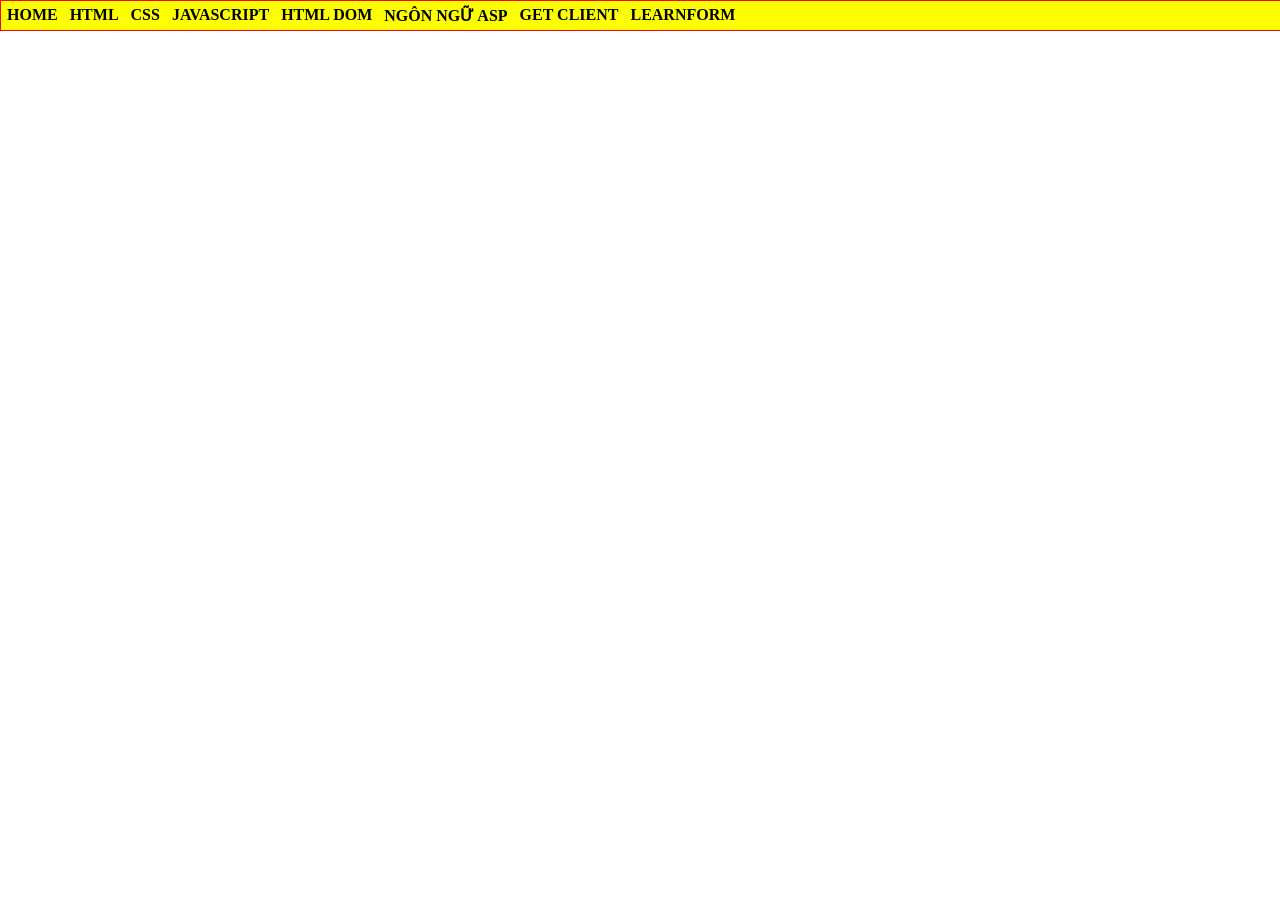
<file: index.html>
<!DOCTYPE html>
<html>
<head>
    <title>Nguyễn Hồ Nguyên Khôi - K244161792</title>
    <style>
        @import url('css/main.css');
    </style>
</head>
<body>
    <div id="container">  
        <ul>
            <li> <a href="ex14-CV/cv.html">HOME</a></li>
            <li> <a href="#">HTML</a></li>
            <li> <a href="#">CSS</a>
                <ul>
                    <li> <a href="ex42/ex42.html">Bài tập 42</a></li>
                    <li> <a href="#">GIAO DIỆN VỚI CSS</a></li>
                    <li> <a href="#">CSS NÂNG CAO</a></li>
                </ul>
            </li>
            <li> <a href="#">JAVASCRIPT</a>
                <ul>
                    <li> <a href="#">LESSON 01</a></li>
                    <li> <a href="#">LESSON 02</a></li>
                    <li> <a href="#">LESSON 03</a></li>
                </ul>
            </li>
            <li> <a href="#">HTML DOM</a></li>
            <li> <a href="#">NGÔN NGỮ ASP</a></li>
            <li> <a href="Learnform/ClientGet.html">GET CLIENT</a></li>
            <li> <a>LEARNFORM</a> 
                <ul>
                    <li><a href="ex48/ex48.html">EX48</a></li>
                    <li><a href="ex49/ex49.html">EX49</a></li>
                    <li><a href="ex50/ex50.html">EX50</a></li>
                    <li><a href="ex63/ex63.html">EX63</a></li>
                    <li><a href="ex64/ex64.html">EX64</a></li>
                </ul>
            </li>
        </ul>

    </div>

</body>
</html>
</file>
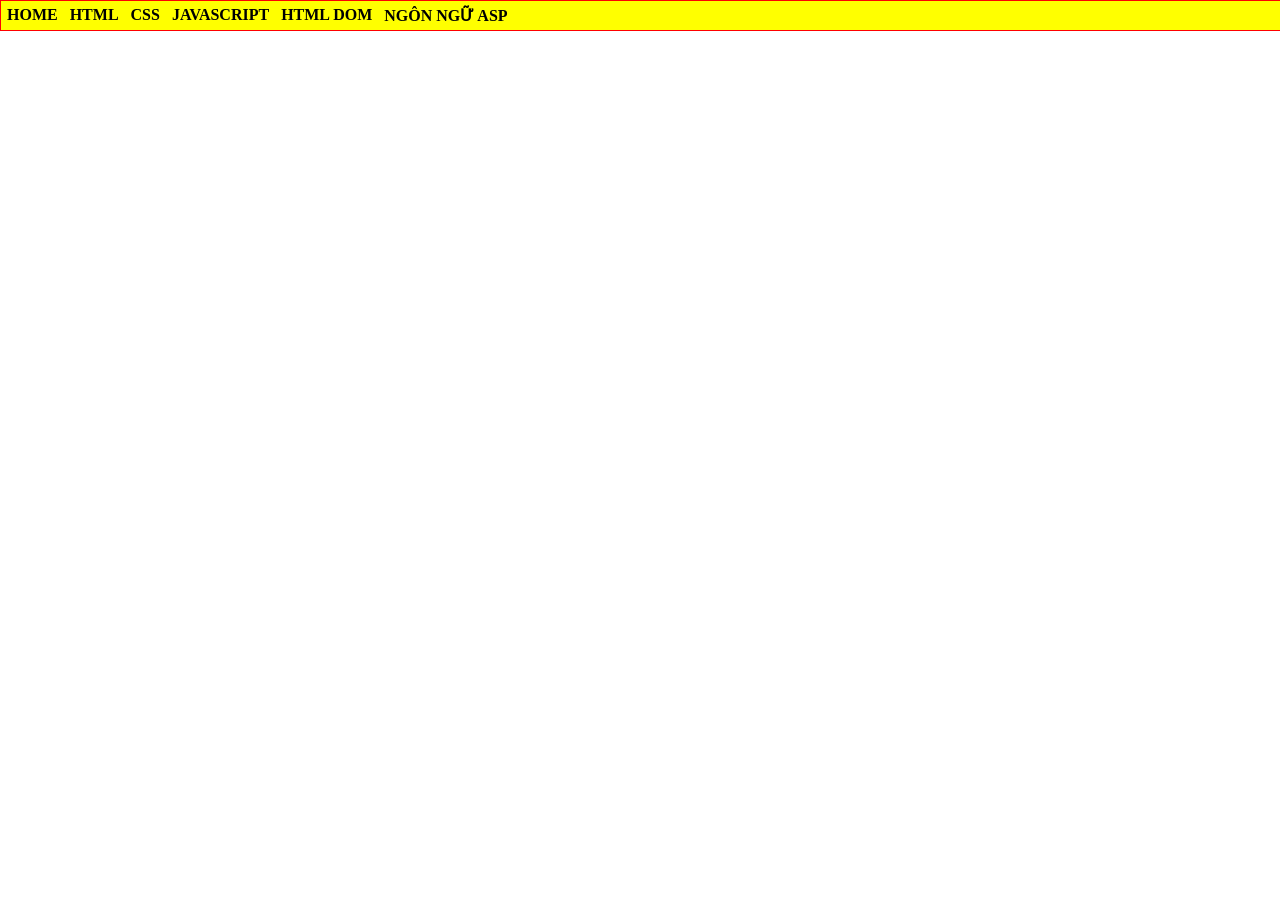
<file: home.html>
<!DOCTYPE html>
<html>
<head>
    <title>Nguyễn Hồ Nguyên Khôi - K244161792</title>
    <style>
        @import url('css/main.css');
    </style>
</head>
<body>
    <div id="container">  
        <ul>
            <li> <a href="http://127.0.0.1:5500/CV/cv.html">HOME</a></li>
            <li> <a href="#">HTML</a></li>
            <li> <a href="#">CSS</a>
                <ul>
                    <li> <a href="#">CSS CĂN BẢN</a></li>
                    <li> <a href="#">GIAO DIỆN VỚI CSS</a></li>
                    <li> <a href="#">CSS NÂNG CAO</a></li>
                </ul>
            </li>
            <li> <a href="#">JAVASCRIPT</a>
                <ul>
                    <li> <a href="#">LESSON 01</a></li>
                    <li> <a href="#">LESSON 02</a></li>
                    <li> <a href="#">LESSON 03</a></li>
                </ul>
            </li>
            <li> <a href="#">HTML DOM</a></li>
            <li> <a href="#">NGÔN NGỮ ASP</a></li>
        </ul>

    </div>

</body>
</html>
</file>
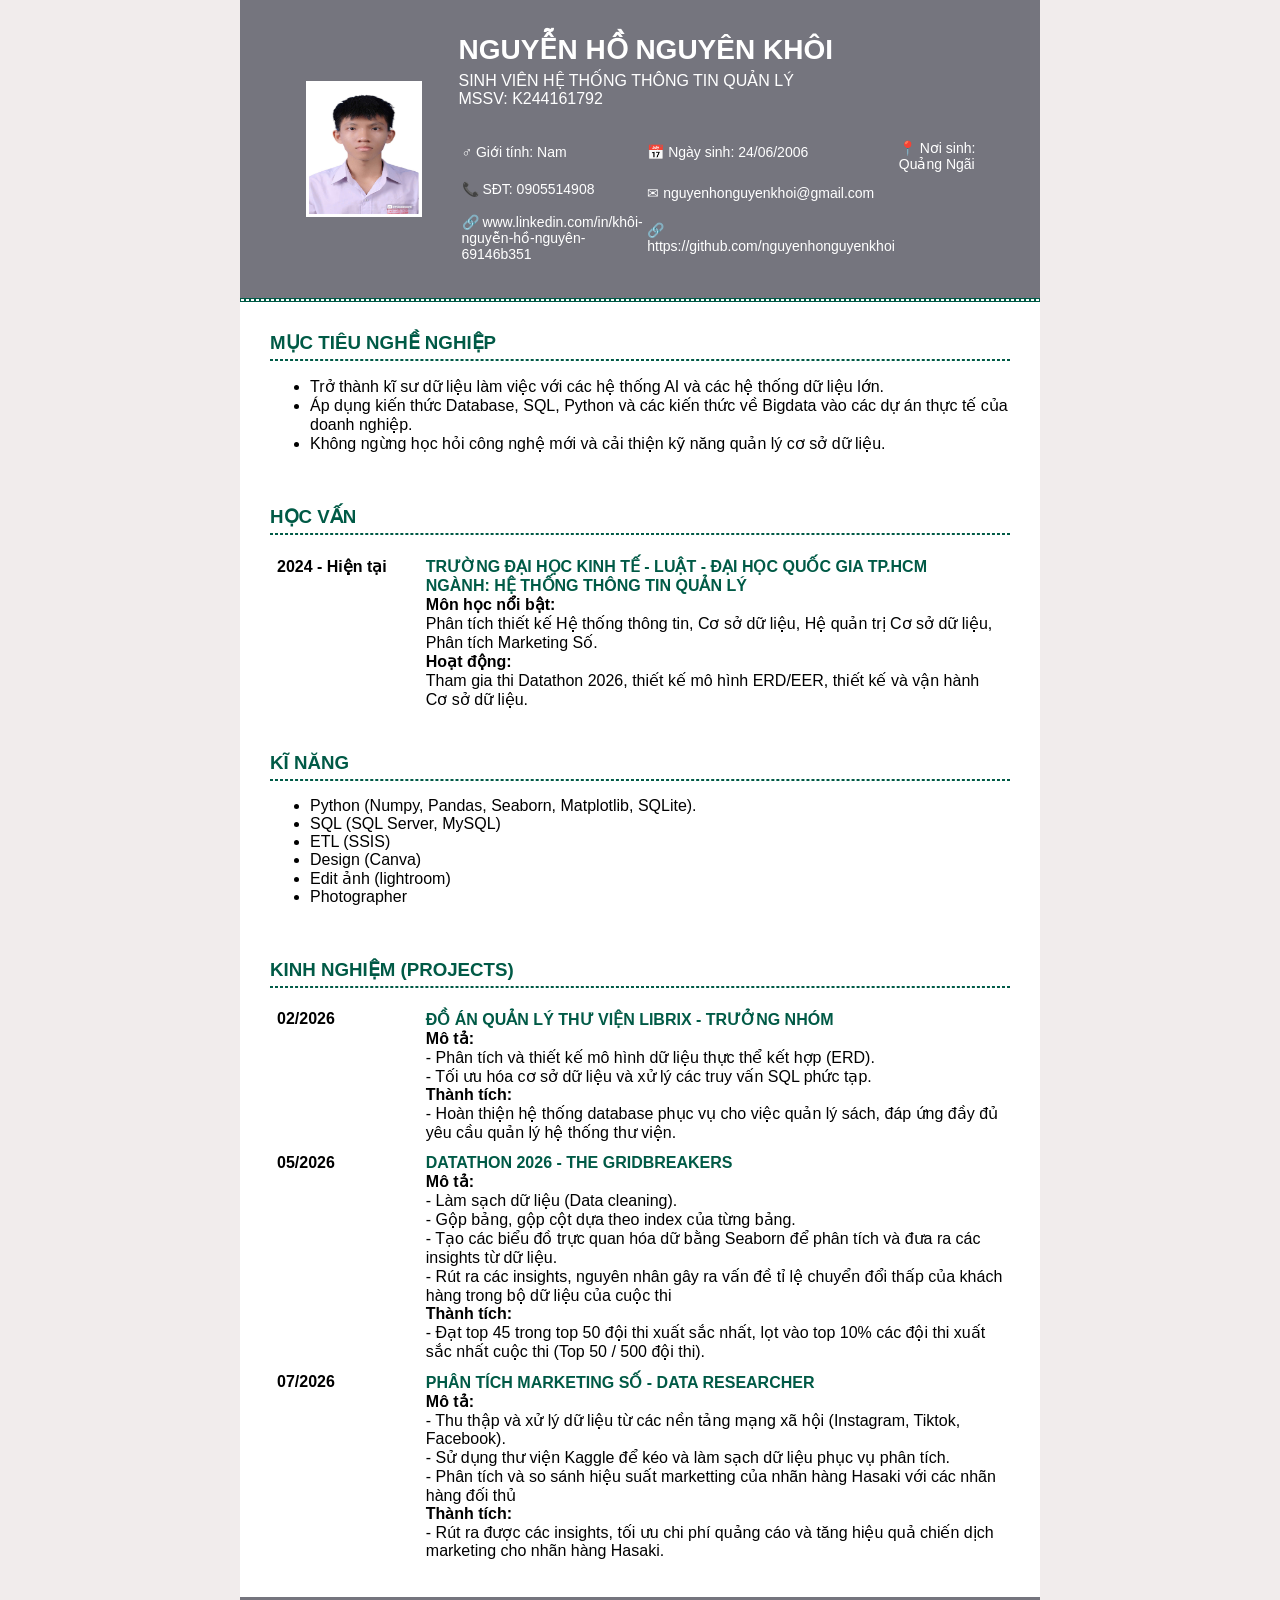
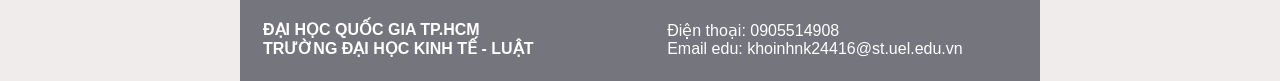
<file: ex14-CV/cv.html>
<html>
    <head>
        <title>CV - Nguyễn Hồ Nguyên Khôi</title>
        <meta charset="utf-8">
    </head>
    <body style="font-family: Arial, sans-serif; margin: 0; padding: 0; background-color: rgb(241, 236, 236);">

        <table width="800" align="center" style="background-color: white; border-collapse: collapse;">
            
            <tr>
                <td style="background-color: rgb(117, 117, 126); padding: 30px; color: white;">
                    <table width="100%">
                        <tr>
                            
                            <td width="25%" align="center">
                                <img src="img2/anddaidien.jpg" 
                                alt="Avatar" 
                                width="110" 
                                height="130" 
                                style="border-right: 70%; border: 3px solid white;">
                            </td>

                            <td width="75%">
                                <h1 style="margin: 0; font-size: 28px; color: white">NGUYỄN HỒ NGUYÊN KHÔI</h1>
                                <h3 style="margin: 5px 0 20px 0; font-weight: normal; font-size: 16px; color: white">SINH VIÊN HỆ THỐNG THÔNG TIN QUẢN LÝ<br/> MSSV: K244161792</h3>
                                
                                <table width="100%" style="color: white; font-size: 14px;">
                                    <tr>
                                        <td width="33%">&#9794; Giới tính: Nam</td>
                                        <td width="33%">&#128197; Ngày sinh: 24/06/2006</td>
                                        <td style="padding-top: 10px;">&#128205; Nơi sinh: Quảng Ngãi</td>
                                    </tr>
                                    <tr>
                                        <td width="34%">&#128222; SĐT: 0905514908</td>
                                        <td style="padding-top: 10px;">&#9993; nguyenhonguyenkhoi@gmail.com</td>
                                        
                                    <tr>
                                        <td style="padding-top: 10px;">&#128279; www.linkedin.com/in/khôi-nguyễn-hồ-nguyên-69146b351</td>
                                        <td style="padding-top: 10px;">&#128279; https://github.com/nguyenhonguyenkhoi</td>
                                    </tr>
                                </table>
                            </td>
                        </tr>
                    </table>
                </td>
            </tr>
            <tr>
                <td style="background-color: #005a46;">
                    <hr style="border: 1px dashed white; margin: 0;">
                </td>
            </tr>

            <tr>
                <td style="padding: 30px;">
                    
                    <h3 style="color: #005a46; margin-bottom: 5px;">MỤC TIÊU NGHỀ NGHIỆP</h3>
                    <hr style="border: 1px dashed #005a46; margin-top: 0; margin-bottom: 15px;">
                    <ul>
                        <li>Trở thành kĩ sư dữ liệu làm việc với các hệ thống AI và các hệ thống dữ liệu lớn.</li>
                        <li>Áp dụng kiến thức Database, SQL, Python và các kiến thức về Bigdata vào các dự án thực tế của doanh nghiệp.</li>
                        <li>Không ngừng học hỏi công nghệ mới và cải thiện kỹ năng quản lý cơ sở dữ liệu.</li>
                    </ul>

                    <br>

                    <h3 style="color: #005a46; margin-bottom: 5px;">HỌC VẤN</h3>
                    <hr style="border: 1px dashed #005a46; margin-top: 0; margin-bottom: 15px;">
                    
                    <table width="100%" cellpadding="5">
                        <tr>
                            <td width="20%" valign="top"><b>2024 - Hiện tại</b></td>
                            <td width="80%">
                                <b style="color: #005a46;">TRƯỜNG ĐẠI HỌC KINH TẾ - LUẬT - ĐẠI HỌC QUỐC GIA TP.HCM <br/>NGÀNH: HỆ THỐNG THÔNG TIN QUẢN LÝ</b><br>
                                <b>Môn học nổi bật:</b><br/> Phân tích thiết kế Hệ thống thông tin, Cơ sở dữ liệu, Hệ quản trị Cơ sở dữ liệu, Phân tích Marketing Số.<br>
                                <b>Hoạt động:</b><br/> Tham gia thi Datathon 2026, thiết kế mô hình ERD/EER, thiết kế và vận hành Cơ sở dữ liệu.
                            </td>
                        </tr>
                    </table>

                    <br>
                    
                    <h3 style="color: #005a46; margin-bottom: 5px;">KĨ NĂNG</h3>
                    <hr style="border: 1px dashed #005a46; margin-top: 0; margin-bottom: 15px;">
                    <ul>
                        <li>Python (Numpy, Pandas, Seaborn, Matplotlib, SQLite).</li>
                        <li>SQL (SQL Server, MySQL)</li>
                        <li>ETL (SSIS)</li>
                        <li>Design (Canva)</li>
                        <li>Edit ảnh (lightroom)</li>
                        <li>Photographer</li>
                    </ul>

                    <br>

                    <h3 style="color: #005a46; margin-bottom: 5px;">KINH NGHIỆM (PROJECTS)</h3>
                    <hr style="border: 1px dashed #005a46; margin-top: 0; margin-bottom: 15px;">

                    <table width="100%" cellpadding="5">
                        <tr>
                            <td width="20%" valign="top"><b>02/2026</b></td>
                            <td width="80%">
                                <b style="color: #005a46;">ĐỒ ÁN QUẢN LÝ THƯ VIỆN LIBRIX - TRƯỞNG NHÓM</b><br>
                                <b>Mô tả:</b><br>
                                - Phân tích và thiết kế mô hình dữ liệu thực thể kết hợp (ERD).<br>
                                - Tối ưu hóa cơ sở dữ liệu và xử lý các truy vấn SQL phức tạp.
                                <br>
                                <b>Thành tích:</b><br>
                                - Hoàn thiện hệ thống database phục vụ cho việc quản lý sách, đáp ứng đầy đủ yêu cầu quản lý hệ thống thư viện.
                            </td>
                        </tr>
                        
                        <tr>
                            <td width="20%" valign="top"><b>05/2026</b></td>
                            <td width="80%">
                                <b style="color: #005a46;">DATATHON 2026 - THE GRIDBREAKERS</b><br>
                                <b>Mô tả:</b><br>
                                - Làm sạch dữ liệu (Data cleaning).<br>
                                - Gộp bảng, gộp cột dựa theo index của từng bảng.<br/>
                                - Tạo các biểu đồ trực quan hóa dữ bằng Seaborn để phân tích và đưa ra các insights từ dữ liệu.<br>
                                - Rút ra các insights, nguyên nhân gây ra vấn đề tỉ lệ chuyển đổi thấp của khách hàng trong bộ dữ liệu của cuộc thi
                                <br>
                                <b>Thành tích:</b><br>
                                - Đạt top 45 trong top 50 đội thi xuất sắc nhất, lọt vào top 10% các đội thi xuất sắc nhất cuộc thi (Top 50 / 500 đội thi).
                            </td>
                        </tr>

                        <tr>
                            <td width="20%" valign="top"><b>07/2026</b></td>
                            <td width="80%">
                                <b style="color: #005a46;">PHÂN TÍCH MARKETING SỐ - DATA RESEARCHER</b><br>
                                <b>Mô tả:</b><br>
                                - Thu thập và xử lý dữ liệu từ các nền tảng mạng xã hội (Instagram, Tiktok, Facebook).<br>
                                - Sử dụng thư viện Kaggle để kéo và làm sạch dữ liệu phục vụ phân tích.<br>
                                - Phân tích và so sánh hiệu suất marketting của nhãn hàng Hasaki với các nhãn hàng đối thủ
                                <br/>
                                <b>Thành tích:</b><br>
                                - Rút ra được các insights, tối ưu chi phí quảng cáo và tăng hiệu quả chiến dịch marketing cho nhãn hàng Hasaki.
                            </td>
                        </tr>
                    </table>

                </td>
            </tr>

            <tr>
                <td style="background-color: rgb(117, 117, 126); padding: 20px; color: white;">
                    <table width="100%">
                        <tr>
                            <td width="40%">
                                <b style = "color: white">ĐẠI HỌC QUỐC GIA TP.HCM</b><br>
                                <b style = "color: white">TRƯỜNG ĐẠI HỌC KINH TẾ - LUẬT</b><br>
                            </td>
                            <td width="35%", style = "color: white">
                                Điện thoại: 0905514908<br>
                                Email edu: khoinhnk24416@st.uel.edu.vn
                            </td>
                        </tr>
                    </table>
                </td>
            </tr>

        </table>

    </body>
</html>
</file>
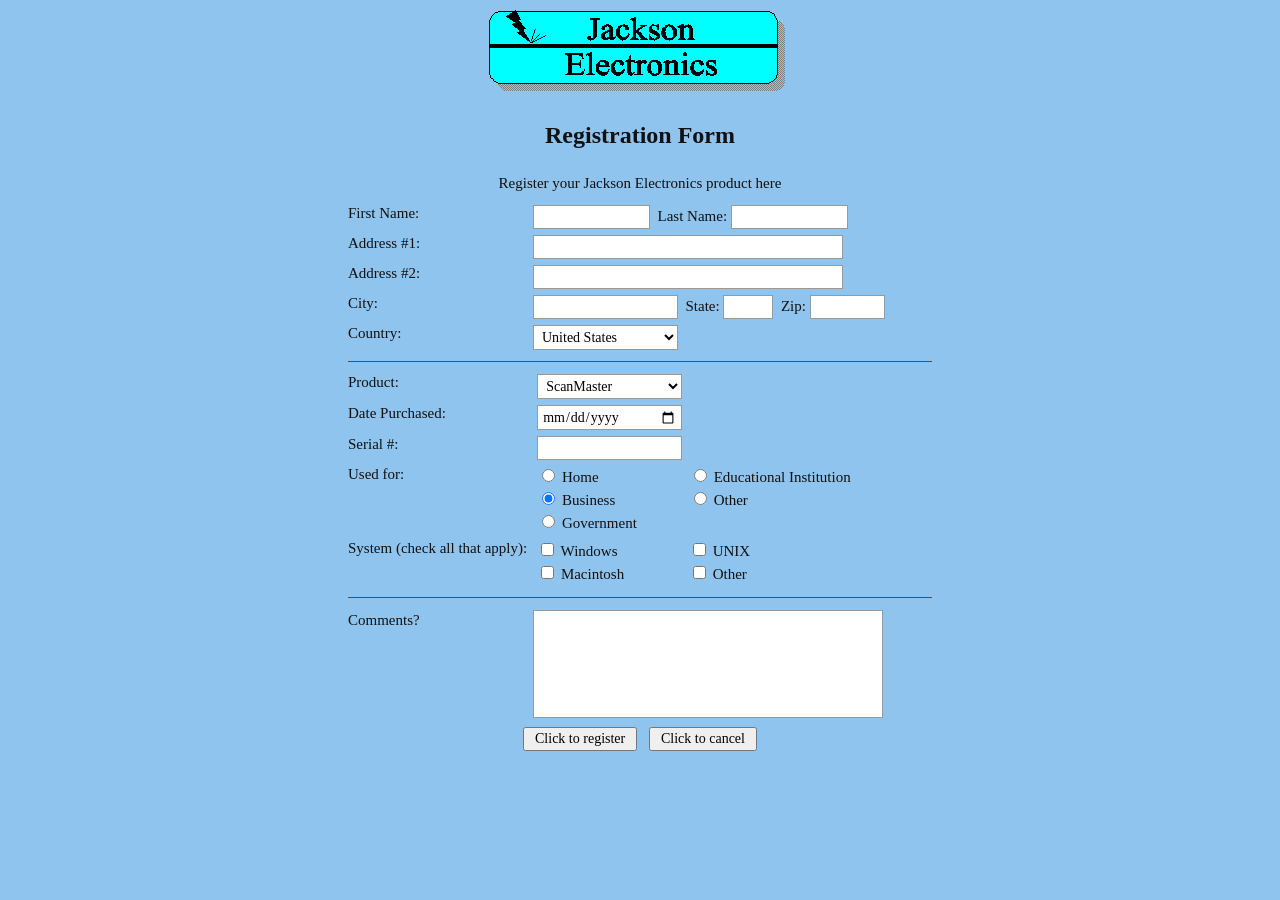
<file: ex48/ex48.html>
<html lang="vi">
    <head>
        <meta charset="UTF-8">
        <title>Jackson Electronics - Registration Form</title>
        <style>
            * {
                box-sizing: border-box;
            }

            body {
                margin: 0;
                background: #8fc4ef;
                font-family: "Times New Roman", serif;
                color: #111;
            }

            .page {
                width: 620px;
                margin: 0 auto;
                padding: 8px 18px 18px;
            }

            .logo {
                display: block;
                width: 311px;
                height: 90px;
                margin: 0 auto 24px;
            }

            h1 {
                text-align: center;
                font-size: 24px;
                margin: 0 0 26px;
            }

            .intro {
                text-align: center;
                margin-bottom: 10px;
                font-size: 15px;
            }

            form {
                width: 100%;
            }

            table {
                width: 100%;
                border-collapse: collapse;
            }

            td {
                padding: 3px 0;
                vertical-align: top;
                font-size: 15px;
            }

            .label {
                width: 185px;
                padding-right: 10px;
                text-align: left;
                white-space: nowrap;
            }

            input[type="text"],
            input[type="date"],
            select,
            textarea {
                font-family: "Times New Roman", serif;
                font-size: 14px;
                border: 1px solid #999;
                background: #fff;
                padding: 2px 4px;
            }

            input[type="text"] {
                height: 24px;
            }

            input[type="date"],
            select {
                height: 25px;
            }

            .first-name {
                width: 117px;
            }

            .last-name {
                width: 117px;
            }

            .address {
                width: 310px;
            }

            .city {
                width: 145px;
            }

            .state {
                width: 50px;
            }

            .zip {
                width: 75px;
            }

            .country {
                width: 145px;
            }

            .product {
                width: 145px;
            }

            .date {
                width: 145px;
            }

            .serial {
                width: 145px;
            }

            .section {
                border: 0;
                border-top: 1px solid #4e4e4e;
                margin: 8px 0 9px;
            }

            .choice {
                line-height: 1.45;
            }

            .choice label {
                display: inline-block;
                margin-right: 28px;
                min-width: 120px;
            }

            .comment-label {
                padding-top: 5px;
            }

            textarea {
                width: 350px;
                height: 108px;
                resize: none;
            }

            .buttons {
                text-align: center;
                padding-top: 6px;
            }

            button {
                font-family: "Times New Roman", serif;
                font-size: 14px;
                padding: 2px 10px;
                margin: 0 4px;
                cursor: pointer;
            }

            .required-note {
                font-size: 12px;
                text-align: right;
                margin-top: 3px;
            }
        </style>
    </head>

    <body>
        <div class="page">
            <img class="logo" src="img/Jackson.gif" alt="Jackson Electronics">

            <h1>Registration Form</h1>

            <div class="intro">Register your Jackson Electronics product here</div>

            <form id="registerForm">
                <table>
                    <tr>
                        <td class="label">First Name:</td>
                        <td>
                            <input class="first-name" type="text" name="firstName">
                            &nbsp;Last Name:
                            <input class="last-name" type="text" name="lastName">
                        </td>
                    </tr>

                    <tr>
                        <td class="label">Address #1:</td>
                        <td><input class="address" type="text" name="address1"></td>
                    </tr>

                    <tr>
                        <td class="label">Address #2:</td>
                        <td><input class="address" type="text" name="address2"></td>
                    </tr>

                    <tr>
                        <td class="label">City:</td>
                        <td>
                            <input class="city" type="text" name="city">
                            &nbsp;State:
                            <input class="state" type="text" name="state">
                            &nbsp;Zip:
                            <input class="zip" type="text" name="zip">
                        </td>
                    </tr>

                    <tr>
                        <td class="label">Country:</td>
                        <td>
                            <select class="country" name="country">
                                <option>United States</option>
                                <option>Vietnam</option>
                                <option>Canada</option>
                                <option>United Kingdom</option>
                                <option>Other</option>
                            </select>
                        </td>
                    </tr>
                </table>

                <div class="section"></div>

                <table>
                    <tr>
                        <td class="label">Product:</td>
                        <td>
                            <select class="product" name="product">
                                <option>ScanMaster</option>
                                <option>PhotoMaster</option>
                                <option>PrintMaster</option>
                                <option>DataMaster</option>
                            </select>
                        </td>
                    </tr>

                    <tr>
                        <td class="label">Date Purchased:</td>
                        <td><input class="date" type="date" name="purchaseDate"></td>
                    </tr>

                    <tr>
                        <td class="label">Serial #:</td>
                        <td><input class="serial" type="text" name="serial"></td>
                    </tr>

                    <tr>
                        <td class="label">Used for:</td>
                        <td class="choice">
                            <label><input type="radio" name="usedFor" value="Home"> Home</label>
                            <label><input type="radio" name="usedFor" value="Educational Institution"> Educational Institution</label>
                            <br>
                            <label><input type="radio" name="usedFor" value="Business" checked> Business</label>
                            <label><input type="radio" name="usedFor" value="Other"> Other</label>
                            <br>
                            <label><input type="radio" name="usedFor" value="Government"> Government</label>
                        </td>
                    </tr>

                    <tr>
                        <td class="label">System (check all that apply):</td>
                        <td class="choice">
                            <label><input type="checkbox" name="system" value="Windows"> Windows</label>
                            <label><input type="checkbox" name="system" value="UNIX"> UNIX</label>
                            <br>
                            <label><input type="checkbox" name="system" value="Macintosh"> Macintosh</label>
                            <label><input type="checkbox" name="system" value="Other"> Other</label>
                        </td>
                    </tr>
                </table>

                <div class="section"></div>

                <table>
                    <tr>
                        <td class="label comment-label">Comments?</td>
                        <td>
                            <textarea name="comments"></textarea>
                        </td>
                    </tr>

                    <tr>
                        <td colspan="2" class="buttons">
                            <button type="button" id="registerBtn">Click to register</button>
                            <button type="button" id="cancelBtn">Click to cancel</button>
                        </td>
                    </tr>
                </table>
            </form>
        </div>

        <script>
            const form = document.getElementById("registerForm");

            document.getElementById("registerBtn").addEventListener("click", function () {
                alert("Đăng ký");
            });

            document.getElementById("cancelBtn").addEventListener("click", function () {
                form.reset();
            });
        </script>
    </body>
</html>
</file>
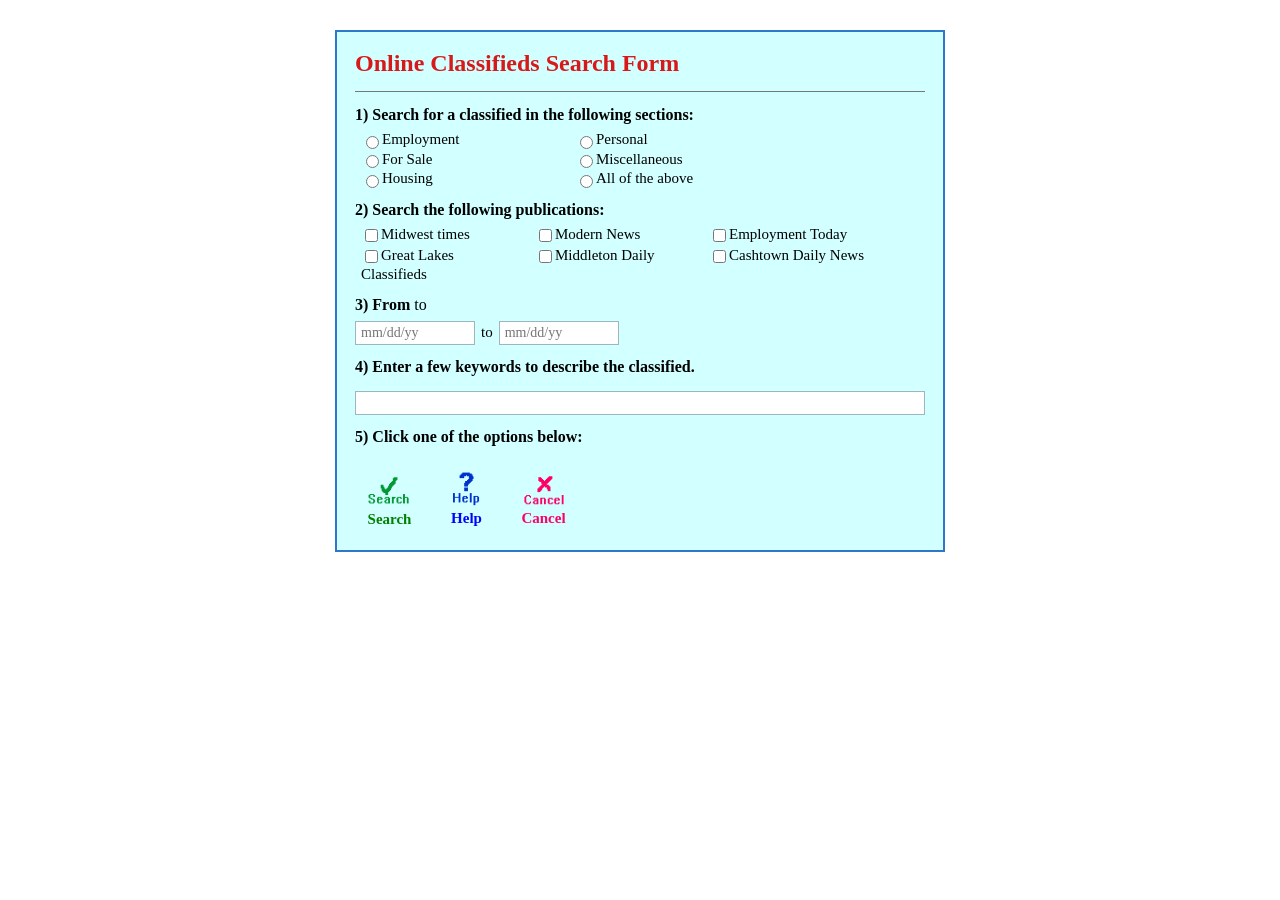
<file: ex49/ex49.html>
<html lang="vi">
    <head>
        <meta charset="UTF-8">
        <meta name="viewport" content="width=device-width, initial-scale=1.0">
        <title>Online Classifieds Search Form</title>
        <style>
            * {
                box-sizing: border-box;
            }

            body {
                margin: 0;
                padding: 30px;
                background: #ffffff;
                font-family: "Times New Roman", Times, serif;
                color: #000;
            }

            .form-box {
                width: 610px;
                max-width: 100%;
                margin: 0 auto;
                padding: 18px 18px 22px;
                background: #d2ffff;
                border: 2px solid #2d78c9;
            }

            h1 {
                margin: 0 0 14px;
                padding-bottom: 14px;
                border-bottom: 1px solid #777;
                color: #d71919;
                font-size: 24px;
                font-weight: bold;
            }

            .question {
                margin: 13px 0 7px;
                font-size: 16px;
                font-weight: bold;
            }

            .section {
                margin-bottom: 10px;
            }

            .radio-grid,
            .check-grid {
                display: grid;
                grid-template-columns: 1fr 1fr 1.35fr;
                column-gap: 14px;
                row-gap: 2px;
                padding-left: 6px;
            }

            .radio-grid {
                grid-template-columns: 1fr 1fr;
                max-width: 420px;
            }

            label {
                font-size: 15px;
                font-weight: normal;
                cursor: pointer;
            }

            input[type="radio"],
            input[type="checkbox"] {
                margin-right: 3px;
                vertical-align: middle;
                accent-color: #168b1d;
            }

            .date-row {
                display: flex;
                align-items: center;
                gap: 6px;
                font-size: 15px;
            }

            .date-row input,
            .keyword-input {
                height: 24px;
                border: 1px solid #9db7bf;
                background: white;
                padding: 2px 5px;
                font-family: "Times New Roman", Times, serif;
                font-size: 14px;
            }

            .date-row input {
                width: 120px;
            }

            .keyword-input {
                width: 100%;
                margin-top: 8px;
            }

            .actions {
                display: flex;
                gap: 22px;
                align-items: flex-start;
                margin-top: 20px;
                padding-left: 7px;
            }

            .action {
                border: 0;
                background: transparent;
                padding: 0;
                font-family: "Times New Roman", Times, serif;
                cursor: pointer;
                text-align: center;
            }

            .action img {
                display: block;
                width: 55px;
                height: auto;
                margin: 0 auto 2px;
            }

            .action span {
                display: block;
                font-size: 15px;
                font-weight: bold;
            }

            .search-text {
                color: green;
            }

            .help-text {
                color: blue;
            }

            .cancel-text {
                color: #ff0066;
            }

            .hint {
                margin-top: 18px;
                font-size: 14px;
                color: #333;
            }

            @media (max-width: 650px) {
                body {
                    padding: 15px;
                }

                .form-box {
                    width: 100%;
                }

                .check-grid {
                    grid-template-columns: 1fr 1fr;
                }

                .date-row {
                    flex-wrap: wrap;
                }
            }
        </style>
    </head>
    <body>

    <form id="classifiedForm" class="form-box">
        <h1>Online Classifieds Search Form</h1>

        <div class="question">
            1) Search for a classified in the following sections:
        </div>
        <div class="section radio-grid">
            <label><input type="radio" name="section" value="Employment">Employment</label>
            <label><input type="radio" name="section" value="Personal">Personal</label>
            <label><input type="radio" name="section" value="For Sale">For Sale</label>
            <label><input type="radio" name="section" value="Miscellaneous">Miscellaneous</label>
            <label><input type="radio" name="section" value="Housing">Housing</label>
            <label><input type="radio" name="section" value="All of the above">All of the above</label>
        </div>

        <div class="question">
            2) Search the following publications:
        </div>
        <div class="section check-grid">
            <label><input type="checkbox" name="publication" value="Midwest times">Midwest times</label>
            <label><input type="checkbox" name="publication" value="Modern News">Modern News</label>
            <label><input type="checkbox" name="publication" value="Employment Today">Employment Today</label>

            <label><input type="checkbox" name="publication" value="Great Lakes Classifieds">Great Lakes Classifieds</label>
            <label><input type="checkbox" name="publication" value="Middleton Daily">Middleton Daily</label>
            <label><input type="checkbox" name="publication" value="Cashtown Daily News">Cashtown Daily News</label>
        </div>

        <div class="question">
            3) From <span style="font-weight: normal;">to</span>
        </div>
        <div class="date-row">
            <input type="text" id="fromDate" name="fromDate" placeholder="mm/dd/yy">
            <span>to</span>
            <input type="text" id="toDate" name="toDate" placeholder="mm/dd/yy">
        </div>

        <div class="question">
            4) Enter a few keywords to describe the classified.
        </div>
        <input
            type="text"
            id="keywords"
            name="keywords"
            class="keyword-input"
            aria-label="Keywords"
        >

        <div class="question">
            5) Click one of the options below:
        </div>

        <div class="actions">
            <button type="button" class="action" onclick="doSearch()" title="Search">
                <img src="img/Search.gif" alt="Search">
                <span class="search-text">Search</span>
            </button>

            <button type="button" class="action" onclick="openHelp()" title="Help">
                <img src="img/Help.gif" alt="Help">
                <span class="help-text">Help</span>
            </button>

            <button type="button" class="action" onclick="cancelForm()" title="Cancel">
                <img src="img/Cancel.gif" alt="Cancel">
                <span class="cancel-text">Cancel</span>
            </button>
        </div>
    </form>

    <script>
        function doSearch() {
            const form = document.getElementById("classifiedForm");
            const data = new FormData(form);

            const sections = data.get("section") || "Chưa chọn";
            const publications = data.getAll("publication");

            let message = "Search giả lập thành công!\\n\\n";
            message += "Section: " + sections + "\\n";
            message += "Publications: " +
                (publications.length ? publications.join(", ") : "Chưa chọn") + "\\n";
            message += "From: " + (document.getElementById("fromDate").value || "Chưa nhập") + "\\n";
            message += "To: " + (document.getElementById("toDate").value || "Chưa nhập") + "\\n";
            message += "Keywords: " + (document.getElementById("keywords").value || "Chưa nhập");

            alert(message);
        }

        function openHelp() {
            window.open("help.html", "_blank", "width=700,height=500");
        }

        function cancelForm() {
            document.getElementById("classifiedForm").reset();
        }
    </script>

    </body>
</html>
</file>
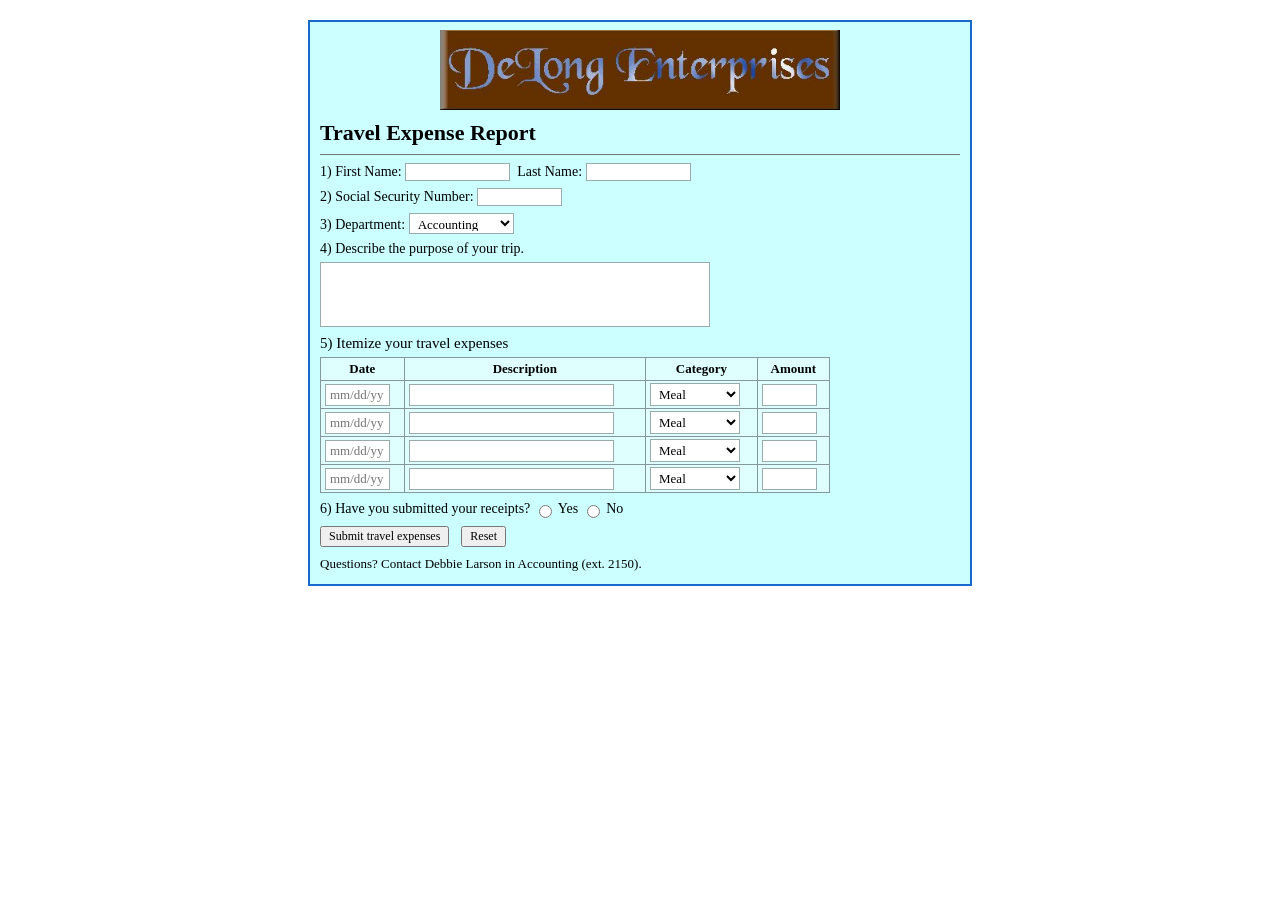
<file: ex50/ex50.html>
<html lang="en">
<head>
    <meta charset="UTF-8">
    <title>Travel Expense Report</title>

    <style>
        body {
            margin: 0;
            padding: 20px;
            font-family: "Times New Roman", Times, serif;
            background-color: white;
        }

        .container {
            width: 640px;
            margin: 0 auto;
            padding: 8px 10px 12px 10px;
            background-color: #CCFFFF;
            border: 2px solid #1769D1;
        }

        .logo {
            display: block;
            width: 400px;
            height: auto;
            margin: 0 auto 10px auto;
        }

        h1 {
            font-size: 22px;
            margin: 4px 0 8px 0;
            padding-bottom: 8px;
            border-bottom: 1px solid #777;
        }

        .line {
            font-size: 14px;
            margin: 7px 0;
        }

        input[type="text"],
        select,
        textarea {
            font-family: "Times New Roman", Times, serif;
            font-size: 13px;
            border: 1px solid #9AA;
            background: white;
            padding: 2px 4px;
        }

        .first-name,
        .last-name {
            width: 105px;
            height: 18px;
        }

        .ssn {
            width: 85px;
            height: 18px;
        }

        .department {
            width: 105px;
            height: 21px;
        }

        textarea {
            display: block;
            width: 390px;
            height: 65px;
            resize: none;
            margin-top: 5px;
        }

        .expense-title {
            font-size: 15px;
            margin: 8px 0 5px 0;
        }

        table {
            border-collapse: collapse;
            width: 510px;
            font-size: 13px;
        }

        th,
        td {
            border: 1px solid #82979E;
            padding: 2px 4px;
            height: 20px;
            background-color: #DFFFFF;
        }

        th {
            text-align: center;
            font-weight: bold;
            height: 23px;
        }

        .date {
            width: 65px;
        }

        .description {
            width: 205px;
        }

        .category {
            width: 90px;
        }

        .amount {
            width: 55px;
            text-align: right;
        }

        .receipt {
            font-size: 14px;
            margin: 8px 0;
        }

        .receipt input {
            vertical-align: middle;
        }

        .buttons {
            margin-top: 6px;
        }

        .buttons input {
            font-family: "Times New Roman", Times, serif;
            font-size: 12px;
            margin-right: 8px;
            padding: 1px 7px;
        }

        .contact {
            font-size: 13px;
            margin-top: 9px;
        }
    </style>
</head>

<body>

<form id="expenseForm" class="container">

    <!-- Hình nằm trong img cùng cấp với file HTML -->
    <img src="img/DeLong.jpg" alt="DeLong Enterprises" class="logo">

    <h1>Travel Expense Report</h1>

    <div class="line">
        1) First Name:
        <input type="text" id="firstName" class="first-name">
        &nbsp;Last Name:
        <input type="text" id="lastName" class="last-name">
    </div>

    <div class="line">
        2) Social Security Number:
        <input type="text" id="ssn" class="ssn">
    </div>

    <div class="line">
        3) Department:
        <select id="department" class="department">
            <option>Accounting</option>
            <option>Marketing</option>
            <option>Sales</option>
            <option>Human Resources</option>
        </select>
    </div>

    <div class="line">
        4) Describe the purpose of your trip.
        <textarea id="purpose"></textarea>
    </div>

    <div class="expense-title">
        5) Itemize your travel expenses
    </div>

    <table>
        <tr>
            <th>Date</th>
            <th>Description</th>
            <th>Category</th>
            <th>Amount</th>
        </tr>

        <tr>
            <td><input type="text" class="date" placeholder="mm/dd/yy"></td>
            <td><input type="text" class="description"></td>
            <td>
                <select class="category">
                    <option>Meal</option>
                    <option>Airfare</option>
                    <option>Hotel</option>
                    <option>Transportation</option>
                    <option>Other</option>
                </select>
            </td>
            <td><input type="text" class="amount"></td>
        </tr>

        <tr>
            <td><input type="text" class="date" placeholder="mm/dd/yy"></td>
            <td><input type="text" class="description"></td>
            <td>
                <select class="category">
                    <option>Meal</option>
                    <option>Airfare</option>
                    <option>Hotel</option>
                    <option>Transportation</option>
                    <option>Other</option>
                </select>
            </td>
            <td><input type="text" class="amount"></td>
        </tr>

        <tr>
            <td><input type="text" class="date" placeholder="mm/dd/yy"></td>
            <td><input type="text" class="description"></td>
            <td>
                <select class="category">
                    <option>Meal</option>
                    <option>Airfare</option>
                    <option>Hotel</option>
                    <option>Transportation</option>
                    <option>Other</option>
                </select>
            </td>
            <td><input type="text" class="amount"></td>
        </tr>

        <tr>
            <td><input type="text" class="date" placeholder="mm/dd/yy"></td>
            <td><input type="text" class="description"></td>
            <td>
                <select class="category">
                    <option>Meal</option>
                    <option>Airfare</option>
                    <option>Hotel</option>
                    <option>Transportation</option>
                    <option>Other</option>
                </select>
            </td>
            <td><input type="text" class="amount"></td>
        </tr>
    </table>

    <div class="receipt">
        6) Have you submitted your receipts?
        <label><input type="radio" name="receipt" value="Yes"> Yes</label>
        <label><input type="radio" name="receipt" value="No"> No</label>
    </div>

    <div class="buttons">
        <input type="button" value="Submit travel expenses" onclick="submitForm()">
        <input type="button" value="Reset" onclick="resetForm()">
    </div>

    <div class="contact">
        Questions? Contact Debbie Larson in Accounting (ext. 2150).
    </div>

</form>

<script>
    // Submit -> Thông báo submit
    function submitForm() {
        alert("Submit travel expenses");
    }

    // Reset -> Xóa trắng dữ liệu đã nhập
    function resetForm() {
        document.getElementById("expenseForm").reset();
    }
</script>

</body>
</html>
</file>
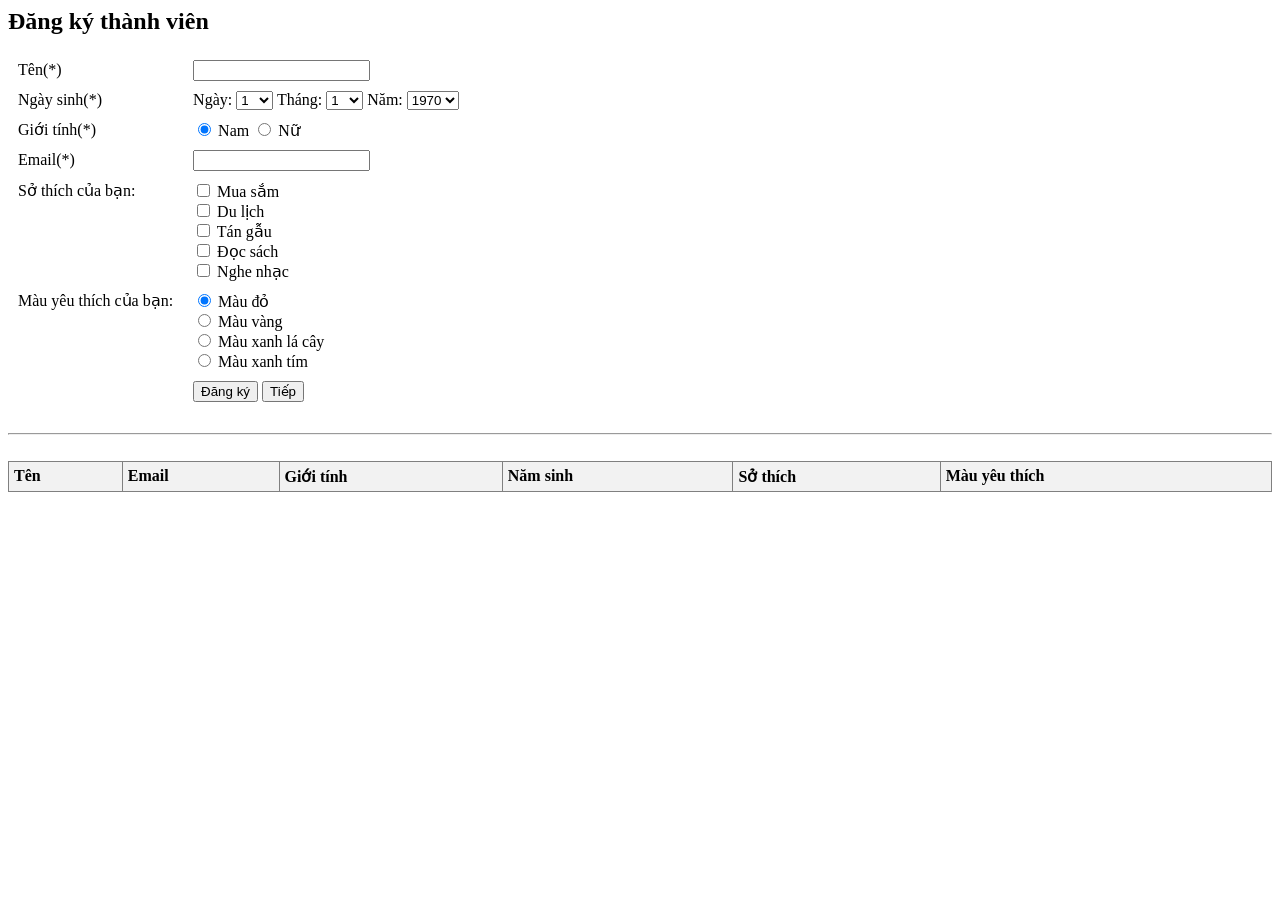
<file: ex63/ex63.html>
<html>
<head>
    <meta charset='utf-8'>
    <title>Đăng ký thành viên</title>
    <style type="text/css">
        table {
            border-collapse: collapse;
        }
        td, th {
            padding: 5px;
        }
        .form-table td {
            padding: 5px 10px;
        }
    </style>
    <script>
        function loadDate() {
            var selDay = document.getElementById("selDay");
            for (var i = 1; i <= 31; i++) {
                var opt = document.createElement("option");
                opt.value = i; opt.text = i;
                selDay.appendChild(opt);
            }

            var selMonth = document.getElementById("selMonth");
            for (var i = 1; i <= 12; i++) {
                var opt = document.createElement("option");
                opt.value = i; opt.text = i;
                selMonth.appendChild(opt);
            }

            var selYear = document.getElementById("selYear");
            var currentYear = new Date().getFullYear();
            for (var i = 1970; i <= currentYear; i++) {
                var opt = document.createElement("option");
                opt.value = i; opt.text = i;
                selYear.appendChild(opt);
            }
        }

        function checkEmail(email) {
            var re = /\S+@\S+\.\S+/;
            return re.test(email);
        }

        function dangKy() {
            var name = document.getElementById("txtName").value;
            var email = document.getElementById("txtEmail").value;

            if (name.trim() === "") {
                alert("Tên không được bỏ trống!");
                document.getElementById("txtName").focus();
                return;
            }
            if (email.trim() === "" || !checkEmail(email)) {
                alert("Email không hợp lệ!");
                document.getElementById("txtEmail").focus();
                return;
            }

            var year = document.getElementById("selYear").value;

            var gender = "";
            var radiosGender = document.getElementsByName("gender");
            for (var i = 0; i < radiosGender.length; i++) {
                if (radiosGender[i].checked) {
                    gender = radiosGender[i].value;
                    break;
                }
            }

            var hobbies = [];
            var chkHobbies = document.getElementsByName("hobby");
            for (var i = 0; i < chkHobbies.length; i++) {
                if (chkHobbies[i].checked) {
                    hobbies.push(chkHobbies[i].value);
                }
            }
            var hobbyStr = hobbies.join(", ");

            var color = "";
            var radiosColor = document.getElementsByName("color");
            for (var i = 0; i < radiosColor.length; i++) {
                if (radiosColor[i].checked) {
                    color = radiosColor[i].value;
                    break;
                }
            }

            var tbody = document.getElementById("tbMember");
            var tr = document.createElement("tr");

            tr.onmouseover = function() {
                this.style.backgroundColor = "yellow";
            };
            tr.onmouseout = function() {
                this.style.backgroundColor = "white";
            };

            var dataList = [name, email, gender, year, hobbyStr, color];
            for (var i = 0; i < dataList.length; i++) {
                var td = document.createElement("td");
                td.innerText = dataList[i];
                tr.appendChild(td);
            }

            tbody.appendChild(tr);
        }

        function tiep() {
            document.getElementById("txtName").value = "";
            document.getElementById("txtEmail").value = "";
            
            document.getElementById("selDay").selectedIndex = 0;
            document.getElementById("selMonth").selectedIndex = 0;
            document.getElementById("selYear").selectedIndex = 0;

            document.getElementsByName("gender")[0].checked = true;
            document.getElementsByName("color")[0].checked = true;

            var chkHobbies = document.getElementsByName("hobby");
            for (var i = 0; i < chkHobbies.length; i++) {
                chkHobbies[i].checked = false;
            }

            document.getElementById("txtName").focus();
        }
    </script>
</head>
<body onload="loadDate()">
    <h2>Đăng ký thành viên</h2>
    <table class="form-table" border="0">
        <tr>
            <td>Tên(*)</td>
            <td><input type="text" id="txtName"></td>
        </tr>
        <tr>
            <td>Ngày sinh(*)</td>
            <td>
                Ngày: <select id="selDay"></select>
                Tháng: <select id="selMonth"></select>
                Năm: <select id="selYear"></select>
            </td>
        </tr>
        <tr>
            <td>Giới tính(*)</td>
            <td>
                <input type="radio" name="gender" value="Nam" checked> Nam
                <input type="radio" name="gender" value="Nữ"> Nữ
            </td>
        </tr>
        <tr>
            <td>Email(*)</td>
            <td><input type="text" id="txtEmail"></td>
        </tr>
        <tr>
            <td valign="top">Sở thích của bạn:</td>
            <td>
                <input type="checkbox" name="hobby" value="Mua sắm"> Mua sắm<br>
                <input type="checkbox" name="hobby" value="Du lịch"> Du lịch<br>
                <input type="checkbox" name="hobby" value="Tán gẫu"> Tán gẫu<br>
                <input type="checkbox" name="hobby" value="Đọc sách"> Đọc sách<br>
                <input type="checkbox" name="hobby" value="Nghe nhạc"> Nghe nhạc
            </td>
        </tr>
        <tr>
            <td valign="top">Màu yêu thích của bạn:</td>
            <td>
                <input type="radio" name="color" value="Màu đỏ" checked> Màu đỏ<br>
                <input type="radio" name="color" value="Màu vàng"> Màu vàng<br>
                <input type="radio" name="color" value="Màu xanh lá cây"> Màu xanh lá cây<br>
                <input type="radio" name="color" value="Màu xanh tím"> Màu xanh tím
            </td>
        </tr>
        <tr>
            <td></td>
            <td>
                <button onclick="dangKy()">Đăng ký</button>
                <button onclick="tiep()">Tiếp</button>
            </td>
        </tr>
    </table>

    <br><hr><br>

    <table border="1" style="width: 100%; text-align: left;">
        <thead>
            <tr style="background-color: #f2f2f2;">
                <th>Tên</th>
                <th>Email</th>
                <th>Giới tính</th>
                <th>Năm sinh</th>
                <th>Sở thích</th>
                <th>Màu yêu thích</th>
            </tr>
        </thead>
        <tbody id="tbMember">
        </tbody>
    </table>
</body>
</html>
</file>
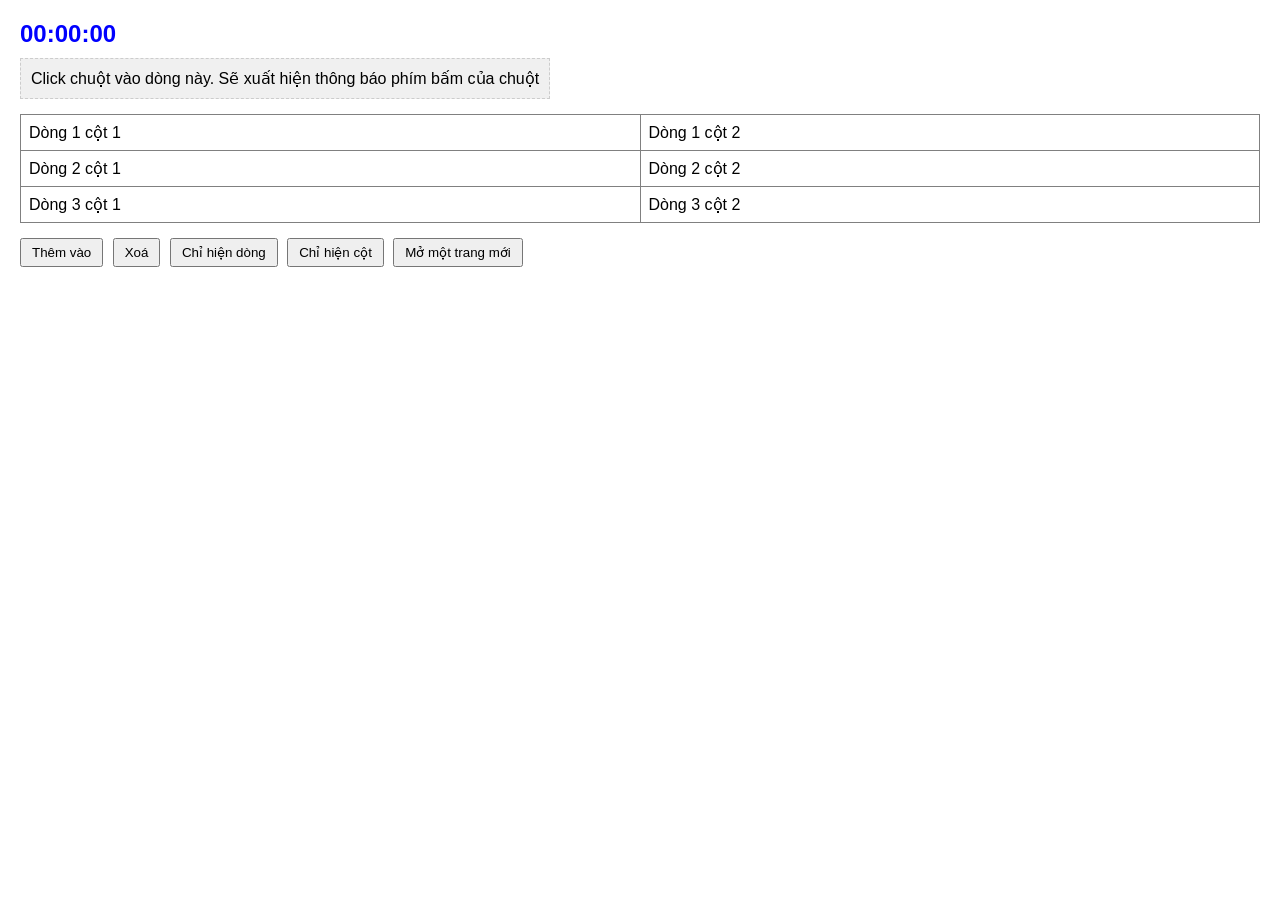
<file: ex64/ex64.html>
<html>
<head>
    <meta charset="utf-8" />
    <title>Bài 64 - Dynamic Table</title>
    <style type="text/css">
        body { font-family: sans-serif; margin: 20px; }
        table { width: 100%; border-collapse: collapse; margin-bottom: 15px; cursor: pointer; }
        td { padding: 8px; }
        button { padding: 5px 10px; margin-right: 5px; cursor: pointer; }
        
        #clock { font-size: 24px; font-weight: bold; margin-bottom: 10px; color: blue; }
        #mouse-detect { 
            background-color: #f0f0f0; 
            padding: 10px; 
            border: 1px dashed #ccc; 
            margin-bottom: 15px; 
            display: inline-block;
        }
    </style>
    <script>
        function startClock() {
            setInterval(function() {
                var now = new Date();
                var h = now.getHours();
                var m = now.getMinutes();
                var s = now.getSeconds();
                
                h = h < 10 ? "0" + h : h;
                m = m < 10 ? "0" + m : m;
                s = s < 10 ? "0" + s : s;
                
                document.getElementById("clock").innerText = h + ":" + m + ":" + s;
            }, 1000); 
        }

        function detectMouse(event) {
            if (event.button === 0) {
                alert("Bạn vừa click chuột TRÁI!");
            } else if (event.button === 2) {
                alert("Bạn vừa click chuột PHẢI!");
            }
        }

        function toggleRow(tr) {
            if (tr.style.backgroundColor === "red") {
                tr.style.backgroundColor = ""; // Bỏ tô đỏ nếu đang đỏ
            } else {
                tr.style.backgroundColor = "red"; // Tô đỏ
            }
        }

        var rowCount = 3;
        function addRow() {
            rowCount++;
            var tbody = document.getElementById("myTbody");
            var tr = document.createElement("tr");
            
            tr.onclick = function() { toggleRow(this); };

            var td1 = document.createElement("td");
            td1.innerText = "Dòng " + rowCount + " cột 1";
            tr.appendChild(td1);

            var td2 = document.createElement("td");
            td2.innerText = "Dòng " + rowCount + " cột 2";
            tr.appendChild(td2);

            tbody.appendChild(tr);
        }

        function deleteRow() {
            var tbody = document.getElementById("myTbody");
            for (var i = tbody.rows.length - 1; i >= 0; i--) {
                if (tbody.rows[i].style.backgroundColor === "red") {
                    tbody.deleteRow(i);
                }
            }
        }

        function showRowsOnly() {
            document.getElementById("myTable").rules = "rows";
        }
        
        function showColsOnly() {
            document.getElementById("myTable").rules = "cols";
        }

        function openNewPage() {
            window.open("https://tranduythanh.com/", "_blank");
        }
    </script>
</head>
<body onload="startClock()">

    <div id="clock">00:00:00</div>

    <div id="mouse-detect" onmousedown="detectMouse(event)" oncontextmenu="return false;">
        Click chuột vào dòng này. Sẽ xuất hiện thông báo phím bấm của chuột
    </div>

    <table id="myTable" border="1" rules="all">
        <tbody id="myTbody">
            <tr onclick="toggleRow(this)">
                <td>Dòng 1 cột 1</td>
                <td>Dòng 1 cột 2</td>
            </tr>
            <tr onclick="toggleRow(this)">
                <td>Dòng 2 cột 1</td>
                <td>Dòng 2 cột 2</td>
            </tr>
            <tr onclick="toggleRow(this)">
                <td>Dòng 3 cột 1</td>
                <td>Dòng 3 cột 2</td>
            </tr>
        </tbody>
    </table>

    <div>
        <button onclick="addRow()">Thêm vào</button>
        <button onclick="deleteRow()">Xoá</button>
        <button onclick="showRowsOnly()">Chỉ hiện dòng</button>
        <button onclick="showColsOnly()">Chỉ hiện cột</button>
        <button onclick="openNewPage()">Mở một trang mới</button>
    </div>

</body>
</html>
</file>
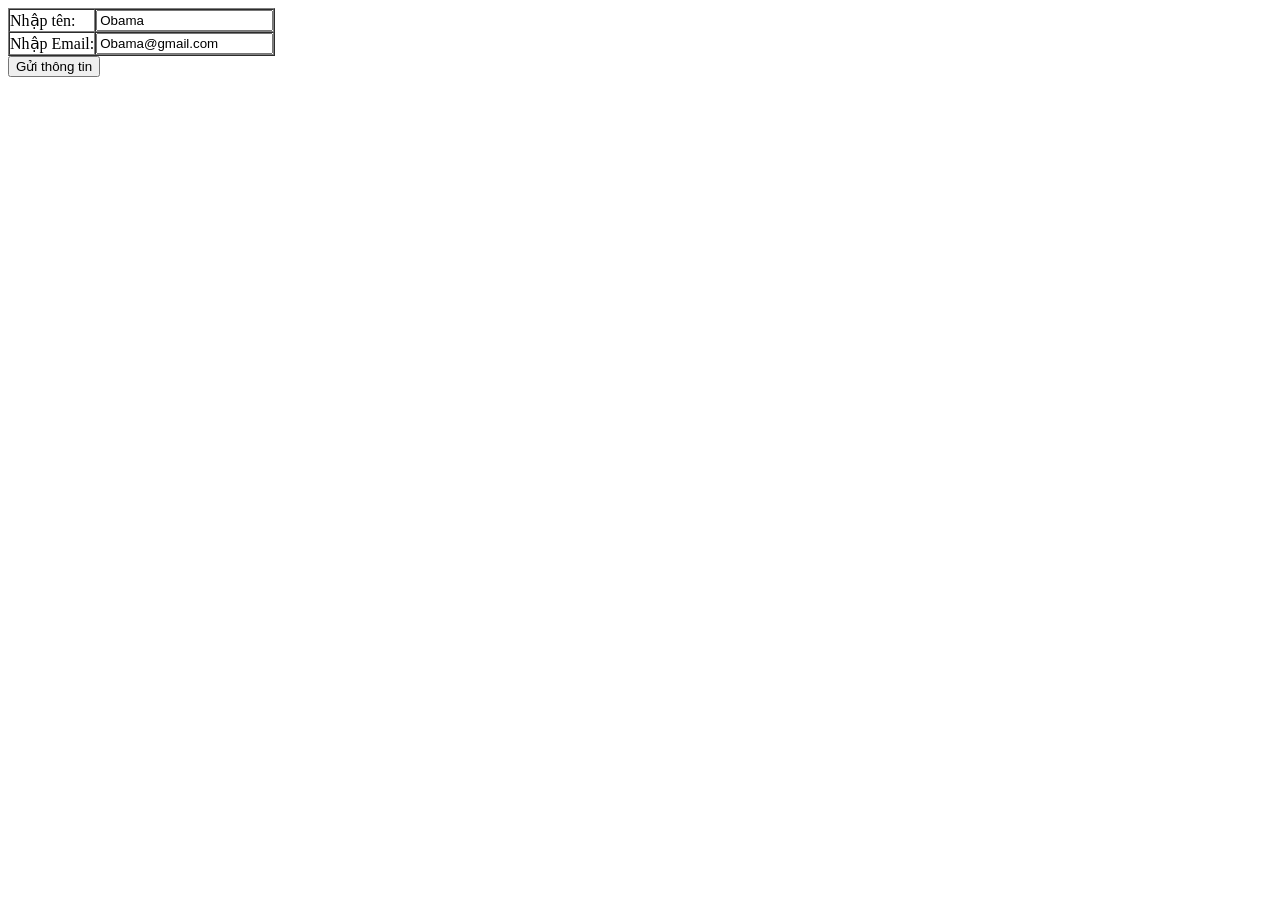
<file: Learnform/ClientGet.html>
<html>
    <form action="ServerGet.html" method="get">
        <table border="1" cellpadding="0" cellspacing="0">
            <tr>
                <td>Nhập tên:</td>
                <td><input type="text" value="Obama" name="txtten" /></td>
            </tr>
            <tr>
                <td>Nhập Email:</td>
                <td><input type="email" value="Obama@gmail.com" name="txtemail" /></td>
            </tr>
        </table>
        <input type="submit" value="Gửi thông tin"/>
    </form>
</html>
</file>
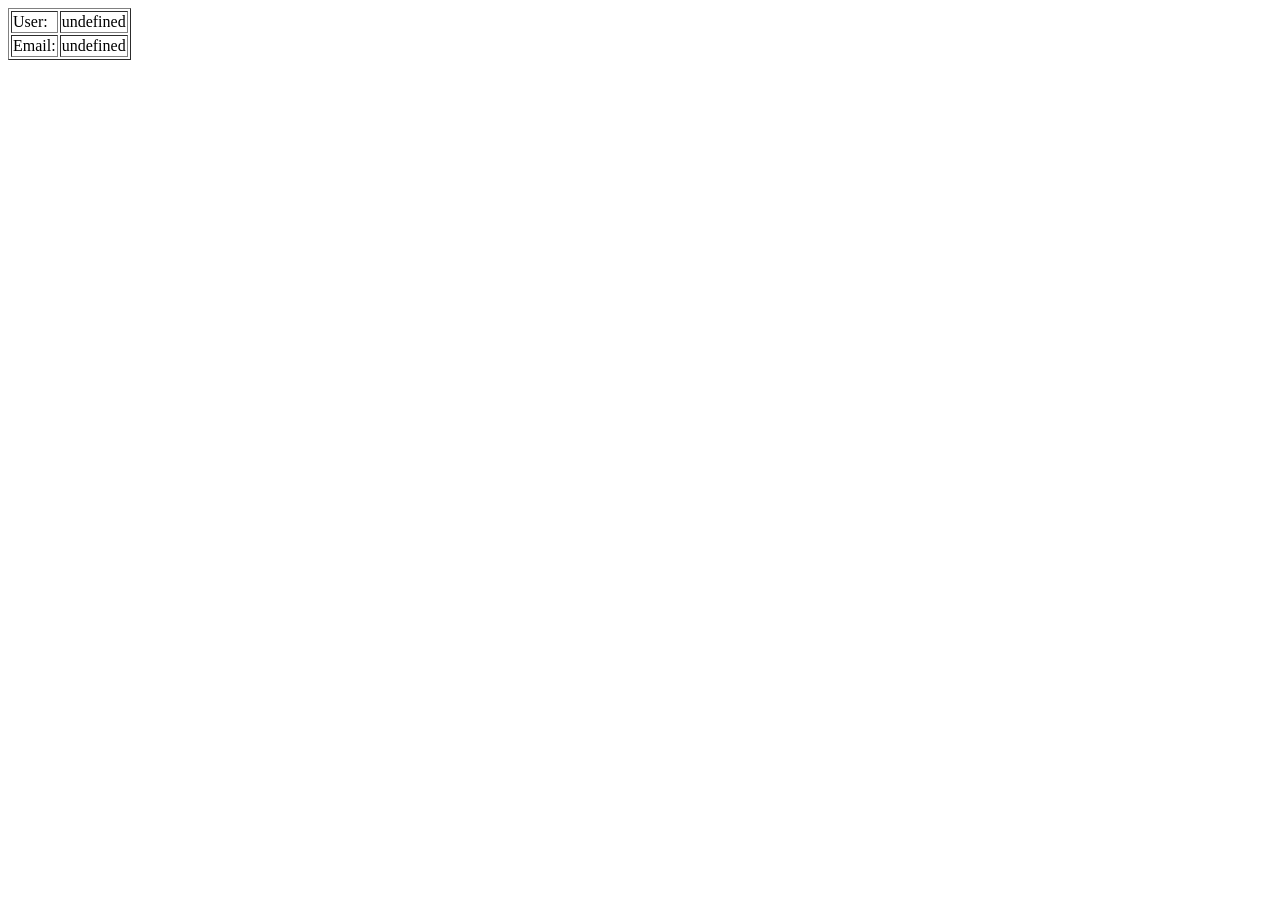
<file: Learnform/ServerGet.html>
<html>
    <head>
        <meta charset="utf-8" />
        <title></title>
        <script>
            function getUrlVars() {
                var vars = {};
                var parts = window.location.href.replace(/[?&]+([^=&]+)=([^&]*)/gi,
                function (m, key, value) {
                    vars[key] = value;
                });
                return vars;
            }
            var ten = unescape(getUrlVars()["txtten"]);
            var email = unescape(getUrlVars()["txtemail"]);
        </script>
    </head>
    <body>
        <form>
            <table border="1">
                <tr>
                    <td>User:</td>
                    <td id="iduser"></td>
                </tr>
                <tr>
                    <td>Email:</td>
                    <td id="idemail"></td>
                </tr>
            </table>
        </form>
        <script>
            document.getElementById("iduser").innerHTML = ten
            document.getElementById("idemail").innerHTML = email
        </script>
    </body>
</html>
</file>
